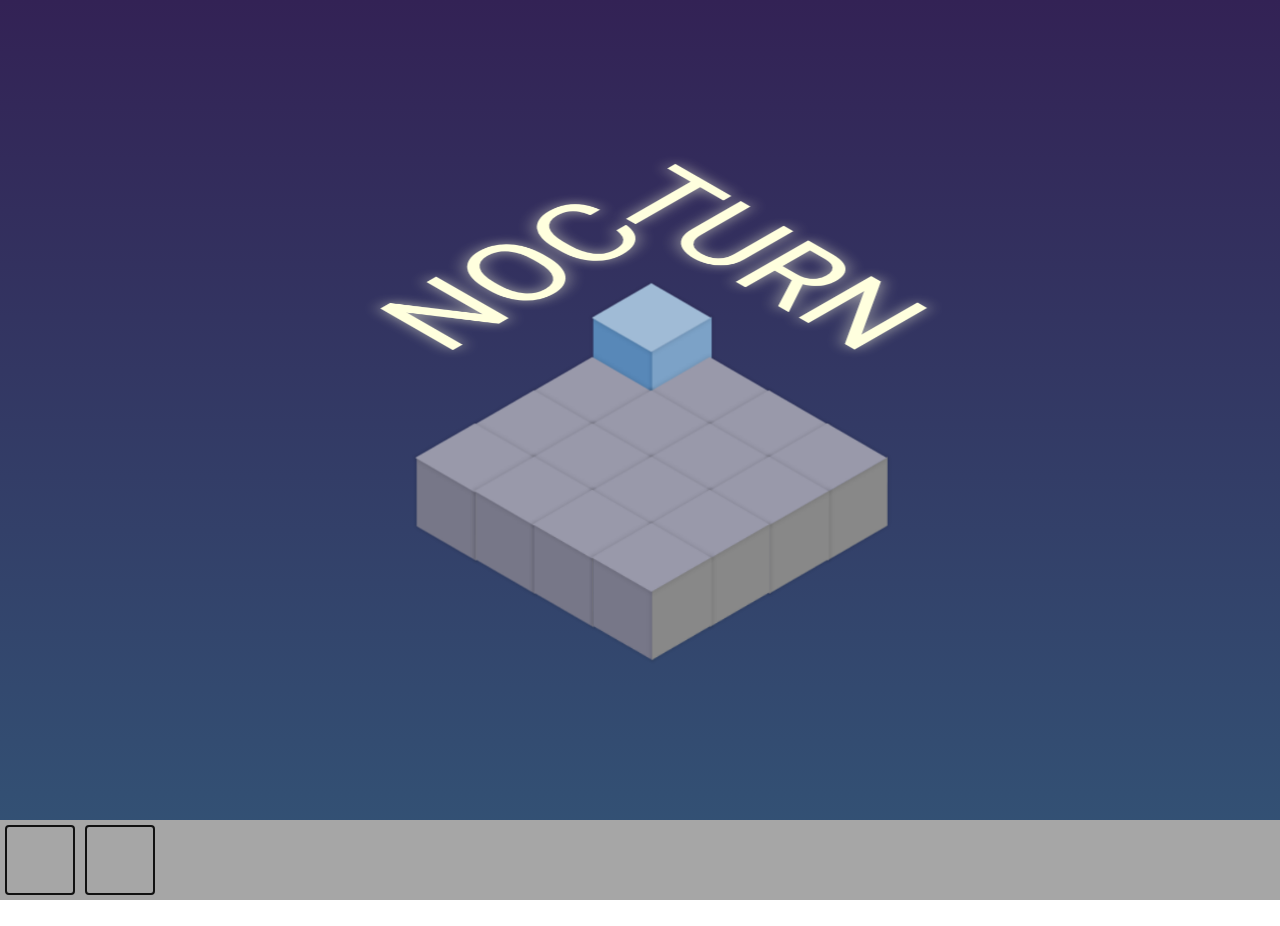
<file: index.html>
<!DOCTYPE html>
<html lang="en" dir="ltr">
<head>
  <meta charset="utf-8">
  <meta name="viewport" content="width=device-width, initial-scale=1">
  <title>Nocturn</title>
  <link rel="stylesheet" href="https://use.fontawesome.com/releases/v5.6.3/css/all.css" integrity="sha384-UHRtZLI+pbxtHCWp1t77Bi1L4ZtiqrqD80Kn4Z8NTSRyMA2Fd33n5dQ8lWUE00s/" crossorigin="anonymous">
  <link href="https://fonts.googleapis.com/css?family=Roboto" rel="stylesheet">
  <link rel="stylesheet" href="css/style.css">
  <script src="https://ajax.googleapis.com/ajax/libs/jquery/3.3.1/jquery.min.js"></script>
  <script src="js/levels.js" charset="utf-8"></script>
  <script src="js/GameLevel.js" charset="utf-8"></script>
  <script src="js/app.js" charset="utf-8"></script>
</head>
<body>
  <main>
    <div class="screen start">
      <div class="intro">
        <div class="angle1">
          NOC
        </div>
        <div class="angle2">
          TURN
        </div>
      </div>
      <div class="hex-grid start">
        <div class="odd">
          <div data-id="1"class="hex level level1 start-button-single">
            <div class="diamond">
              <div class="scale">
                <div class="seg"></div>
              </div>
            </div>
            <div class="diamond">
              <div class="scale">
                <div class="seg"></div>
              </div>
            </div>
            <div class="diamond">
              <div class="scale">
                <div class="seg">
                </div>
              </div>
            </div>
          </div>
        </div>
        <div class="even">
          <div data-id="2"class="hex level level2 start-button-single hidden">
            <div class="diamond">
              <div class="scale">
                <div class="seg"></div>
              </div>
            </div>
            <div class="diamond">
              <div class="scale">
                <div class="seg"></div>
              </div>
            </div>
            <div class="diamond">
              <div class="scale">
                <div class="seg">
                </div>
              </div>
            </div>
          </div>
          <div data-id="8" class="hex level level8 start-button-single hidden">
            <div class="diamond">
              <div class="scale">
                <div class="seg"></div>
              </div>
            </div>
            <div class="diamond">
              <div class="scale">
                <div class="seg"></div>
              </div>
            </div>
            <div class="diamond">
              <div class="scale">
                <div class="seg"></div>
              </div>
            </div>
          </div>
        </div>
        <div class="odd">
          <div data-id="3" class="hex level level3 start-button-single hidden">
            <div class="diamond">
              <div class="scale">
                <div class="seg"></div>
              </div>
            </div>
            <div class="diamond">
              <div class="scale">
                <div class="seg"></div>
              </div>
            </div>
            <div class="diamond">
              <div class="scale">
                <div class="seg"></div>
              </div>
            </div>
          </div>
          <div data-id="7" class="hex level level7 start-button-single hidden">
            <div class="diamond">
              <div class="scale">
                <div class="seg"></div></div>
            </div>
            <div class="diamond">
              <div class="scale">
                <div class="seg"></div></div>
            </div>
            <div class="diamond">
              <div class="scale">
                <div class="seg"></div>
              </div>
            </div>
          </div>
          <div data-id="9" class="hex level level9 start-button-single hidden">
            <div class="diamond">
              <div class="scale">
                <div class="seg"></div></div>
            </div>
            <div class="diamond">
              <div class="scale">
                <div class="seg"></div></div>
            </div>
            <div class="diamond">
              <div class="scale">
                <div class="seg"></div>
              </div>
            </div>
          </div>

        </div>
        <div class="even">
          <div data-id="4"class="hex level level4 start-button-single hidden">
            <div class="diamond">
              <div class="scale">
                <div class="seg"></div>
              </div>
            </div>
            <div class="diamond">
              <div class="scale">
                <div class="seg"></div>
              </div>
            </div>
            <div class="diamond">
              <div class="scale">
                <div class="seg"></div>
              </div>
            </div>
          </div>
          <div data-id="6"class="hex level level6 start-button-single hidden">
            <div class="diamond">
              <div class="scale">
                <div class="seg"></div>
              </div>
            </div>
            <div class="diamond">
              <div class="scale">
                <div class="seg"></div>
              </div>
            </div>
            <div class="diamond">
              <div class="scale">
                <div class="seg"></div>
              </div>
            </div>
          </div>
          <div data-id="10"class="hex level level10 start-button-single hidden">
            <div class="diamond">
              <div class="scale">
                <div class="seg"></div>
              </div>
            </div>
            <div class="diamond">
              <div class="scale">
                <div class="seg"></div>
              </div>
            </div>
            <div class="diamond">
              <div class="scale">
                <div class="seg"></div>
              </div>
            </div>
          </div>
          <div data-id="16"class="hex level level16 start-button-single hidden">
            <div class="diamond">
              <div class="scale">
                <div class="seg"></div>
              </div>
            </div>
            <div class="diamond">
              <div class="scale">
                <div class="seg"></div>
              </div>
            </div>
            <div class="diamond">
              <div class="scale">
                <div class="seg"></div>
              </div>
            </div>
          </div>
        </div>
        <div class="odd">
          <div data-id="5"class="hex level level5 start-button-single hidden">
            <div class="diamond">
              <div class="scale">
                <div class="seg"></div>
              </div>
            </div>
            <div class="diamond">
              <div class="scale">
                <div class="seg"></div>
              </div>
            </div>
            <div class="diamond">
              <div class="scale">
                <div class="seg"></div>
              </div>
            </div>
          </div>
          <div data-id="11"class="hex level level11 start-button-single hidden">
            <div class="diamond">
              <div class="scale">
                <div class="seg"></div>
              </div>
            </div>
            <div class="diamond">
              <div class="scale">
                <div class="seg"></div>
              </div>
            </div>
            <div class="diamond">
              <div class="scale">
                <div class="seg"></div>
              </div>
            </div>
          </div>
          <div data-id="15"class="hex level level15 start-button-single hidden">
            <div class="diamond">
              <div class="scale">
                <div class="seg"></div>
              </div>
            </div>
            <div class="diamond">
              <div class="scale">
                <div class="seg"></div>
              </div>
            </div>
            <div class="diamond">
              <div class="scale">
                <div class="seg"></div>
              </div>
            </div>
          </div>

        </div>
        <div class="even">
          <div data-id="12"class="hex level level12 start-button-single hidden">
            <div class="diamond">
              <div class="scale">
                <div class="seg"></div>
              </div>
            </div>
            <div class="diamond">
              <div class="scale">
                <div class="seg"></div>
              </div>
            </div>
            <div class="diamond">
              <div class="scale">
                <div class="seg"></div>
              </div>
            </div>
          </div>
          <div data-id="14"class="hex level level14 start-button-single hidden">
            <div class="diamond">
              <div class="scale">
                <div class="seg"></div>
              </div>
            </div>
            <div class="diamond">
              <div class="scale">
                <div class="seg"></div>
              </div>
            </div>
            <div class="diamond">
              <div class="scale">
                <div class="seg"></div>
              </div>
            </div>
          </div>
        </div>
        <div class="odd">
          <div data-id="13"class="hex level level13 start-button-single hidden">
            <div class="diamond">
              <div class="scale">
                <div class="seg"></div>
              </div>
            </div>
            <div class="diamond">
              <div class="scale">
                <div class="seg"></div>
              </div>
            </div>
            <div class="diamond">
              <div class="scale">
                <div class="seg"></div>
              </div>
            </div>
          </div>
        </div>
      </div>
    </div>
    <div class="fireworks-container">
      <div class="fireworks fireworks1"></div>
      <div class="fireworks fireworks2"></div>
      <div class="fireworks fireworks3"></div>
    </div>
    <div class="screen game">
      <div class="hex-grid">
      </div>
    </div>
    <footer>
      <div class="left">
        <button class="home">
          <i class="fas fa-home"></i>
        </button>
        <button data-id="0" class="two-player level">
          <i class="fas fa-male"></i>
          <i class="fas fa-male"></i>
        </button>
      </div>
      <div class="hex-scale">
        <div class="hex hidden undo">
          <div class="diamond">
            <div class="scale">
              <div class="seg"></div>
            </div>
          </div>
          <div class="diamond">
            <div class="scale">
              <div class="seg"></div>
            </div>
          </div>
          <div class="diamond">
            <div class="scale">
              <div class="seg">
              </div>
            </div>
          </div>
        </div>
      </div>
    </footer>
  </main>
</body>
</html>
</file>
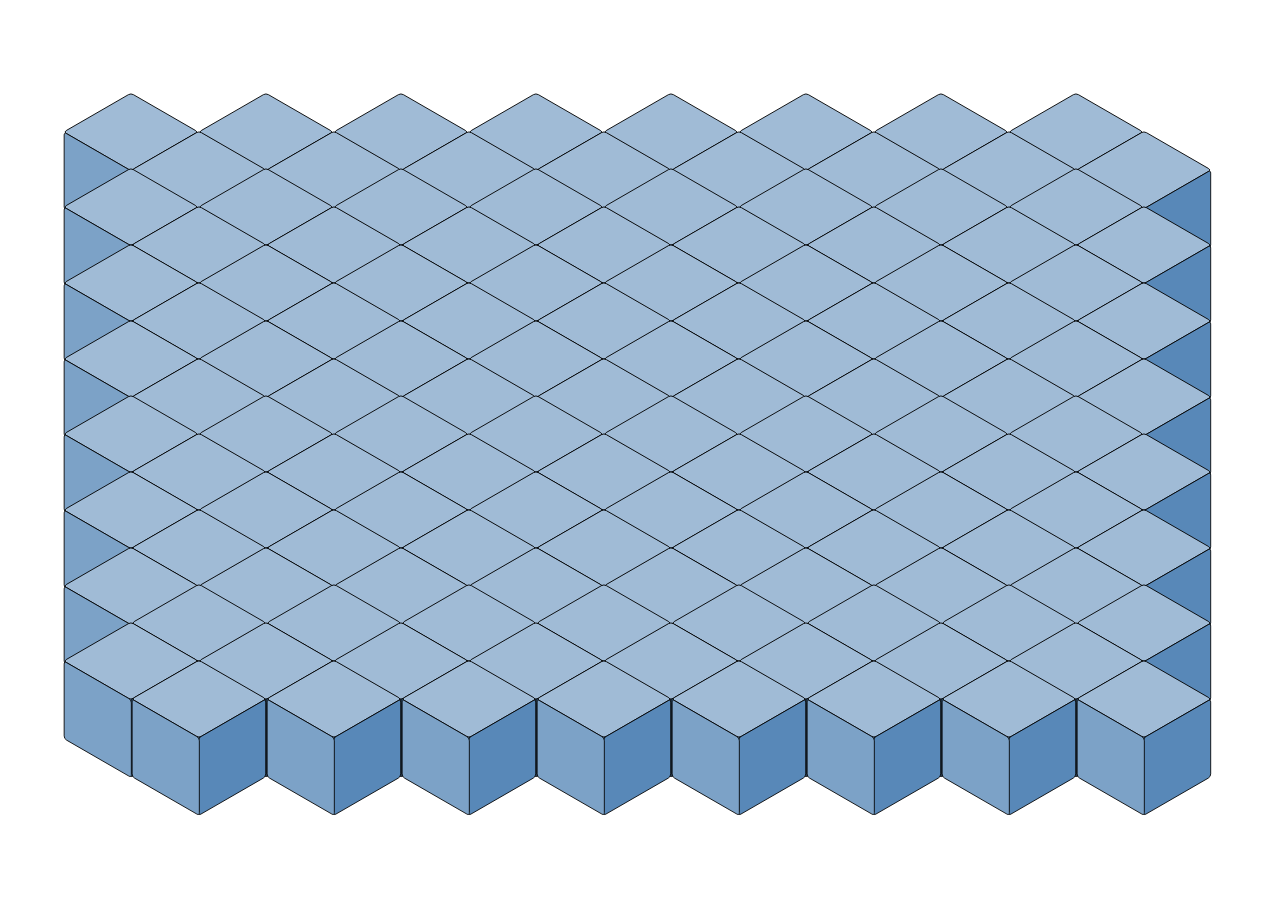
<file: hex-test.html>
<!DOCTYPE html>
<html lang="en" dir="ltr">
  <head>
    <meta charset="utf-8">
    <title></title>
    <link rel="stylesheet" href="css/style-test.css">
  </head>
  <body>
    <div class="hex-grid">
      <div class="even">
        <div class="hex">
          <div class="diamond">
          </div>
        </div>
        <div class="hex">
          <div class="diamond">
          </div>
        </div>
        <div class="hex">
          <div class="diamond">
          </div>
        </div>
        <div class="hex">
          <div class="diamond">
          </div>
        </div>
        <div class="hex">
          <div class="diamond">
          </div>
        </div>
        <div class="hex">
          <div class="diamond">
          </div>
        </div>
        <div class="hex">
          <div class="diamond">
          </div>
        </div>
        <div class="hex">
          <div class="diamond">
          </div>
        </div>
      </div>
      <div class="odd">
        <div class="hex">
          <div class="diamond">
          </div>
        </div>
        <div class="hex">
          <div class="diamond">
          </div>
        </div>
        <div class="hex">
          <div class="diamond">
          </div>
        </div>
        <div class="hex">
          <div class="diamond">
          </div>
        </div>
        <div class="hex">
          <div class="diamond">
          </div>
        </div>
        <div class="hex">
          <div class="diamond">
          </div>
        </div>
        <div class="hex">
          <div class="diamond">
          </div>
        </div>
        <div class="hex">
          <div class="diamond">
          </div>
        </div>
      </div>
      <div class="even">
        <div class="hex">
          <div class="diamond">
          </div>
        </div>
        <div class="hex">
          <div class="diamond">
          </div>
        </div>
        <div class="hex">
          <div class="diamond">
          </div>
        </div>
        <div class="hex">
          <div class="diamond">
          </div>
        </div>
        <div class="hex">
          <div class="diamond">
          </div>
        </div>
        <div class="hex">
          <div class="diamond">
          </div>
        </div>
        <div class="hex">
          <div class="diamond">
          </div>
        </div>
        <div class="hex">
          <div class="diamond">
          </div>
        </div>
      </div>
      <div class="odd">
        <div class="hex">
          <div class="diamond">
          </div>
        </div>
        <div class="hex">
          <div class="diamond">
          </div>
        </div>
        <div class="hex">
          <div class="diamond">
          </div>
        </div>
        <div class="hex">
          <div class="diamond">
          </div>
        </div>
        <div class="hex">
          <div class="diamond">
          </div>
        </div>
        <div class="hex">
          <div class="diamond">
          </div>
        </div>
        <div class="hex">
          <div class="diamond">
          </div>
        </div>
        <div class="hex">
          <div class="diamond">
          </div>
        </div>
      </div>
      <div class="even">
        <div class="hex">
          <div class="diamond">
          </div>
        </div>
        <div class="hex">
          <div class="diamond">
          </div>
        </div>
        <div class="hex">
          <div class="diamond">
          </div>
        </div>
        <div class="hex">
          <div class="diamond">
          </div>
        </div>
        <div class="hex">
          <div class="diamond">
          </div>
        </div>
        <div class="hex">
          <div class="diamond">
          </div>
        </div>
        <div class="hex">
          <div class="diamond">
          </div>
        </div>
        <div class="hex">
          <div class="diamond">
          </div>
        </div>
      </div>
      <div class="odd">
        <div class="hex">
          <div class="diamond">
          </div>
        </div>
        <div class="hex">
          <div class="diamond">
          </div>
        </div>
        <div class="hex">
          <div class="diamond">
          </div>
        </div>
        <div class="hex">
          <div class="diamond">
          </div>
        </div>
        <div class="hex">
          <div class="diamond">
          </div>
        </div>
        <div class="hex">
          <div class="diamond">
          </div>
        </div>
        <div class="hex">
          <div class="diamond">
          </div>
        </div>
        <div class="hex">
          <div class="diamond">
          </div>
        </div>
      </div>
      <div class="even">
        <div class="hex">
          <div class="diamond">
          </div>
        </div>
        <div class="hex">
          <div class="diamond">
          </div>
        </div>
        <div class="hex">
          <div class="diamond">
          </div>
        </div>
        <div class="hex">
          <div class="diamond">
          </div>
        </div>
        <div class="hex">
          <div class="diamond">
          </div>
        </div>
        <div class="hex">
          <div class="diamond">
          </div>
        </div>
        <div class="hex">
          <div class="diamond">
          </div>
        </div>
        <div class="hex">
          <div class="diamond">
          </div>
        </div>
      </div>
      <div class="odd">
        <div class="hex">
          <div class="diamond">
          </div>
        </div>
        <div class="hex">
          <div class="diamond">
          </div>
        </div>
        <div class="hex">
          <div class="diamond">
          </div>
        </div>
        <div class="hex">
          <div class="diamond">
          </div>
        </div>
        <div class="hex">
          <div class="diamond">
          </div>
        </div>
        <div class="hex">
          <div class="diamond">
          </div>
        </div>
        <div class="hex">
          <div class="diamond">
          </div>
        </div>
        <div class="hex">
          <div class="diamond">
          </div>
        </div>
      </div>
      <div class="even">
        <div class="hex">
          <div class="diamond">
          </div>
        </div>
        <div class="hex">
          <div class="diamond">
          </div>
        </div>
        <div class="hex">
          <div class="diamond">
          </div>
        </div>
        <div class="hex">
          <div class="diamond">
          </div>
        </div>
        <div class="hex">
          <div class="diamond">
          </div>
        </div>
        <div class="hex">
          <div class="diamond">
          </div>
        </div>
        <div class="hex">
          <div class="diamond">
          </div>
        </div>
        <div class="hex">
          <div class="diamond">
          </div>
        </div>
      </div>
      <div class="odd">
        <div class="hex">
          <div class="diamond">
          </div>
        </div>
        <div class="hex">
          <div class="diamond">
          </div>
        </div>
        <div class="hex">
          <div class="diamond">
          </div>
        </div>
        <div class="hex">
          <div class="diamond">
          </div>
        </div>
        <div class="hex">
          <div class="diamond">
          </div>
        </div>
        <div class="hex">
          <div class="diamond">
          </div>
        </div>
        <div class="hex">
          <div class="diamond">
          </div>
        </div>
        <div class="hex">
          <div class="diamond">
          </div>
        </div>
      </div>
      <div class="even">
        <div class="hex">
          <div class="diamond">
          </div>
        </div>
        <div class="hex">
          <div class="diamond">
          </div>
        </div>
        <div class="hex">
          <div class="diamond">
          </div>
        </div>
        <div class="hex">
          <div class="diamond">
          </div>
        </div>
        <div class="hex">
          <div class="diamond">
          </div>
        </div>
        <div class="hex">
          <div class="diamond">
          </div>
        </div>
        <div class="hex">
          <div class="diamond">
          </div>
        </div>
        <div class="hex">
          <div class="diamond">
          </div>
        </div>
      </div>
      <div class="odd">
        <div class="hex">
          <div class="diamond">
          </div>
        </div>
        <div class="hex">
          <div class="diamond">
          </div>
        </div>
        <div class="hex">
          <div class="diamond">
          </div>
        </div>
        <div class="hex">
          <div class="diamond">
          </div>
        </div>
        <div class="hex">
          <div class="diamond">
          </div>
        </div>
        <div class="hex">
          <div class="diamond">
          </div>
        </div>
        <div class="hex">
          <div class="diamond">
          </div>
        </div>
        <div class="hex">
          <div class="diamond">
          </div>
        </div>
      </div>
      <div class="even">
        <div class="hex">
          <div class="diamond">
          </div>
        </div>
        <div class="hex">
          <div class="diamond">
          </div>
        </div>
        <div class="hex">
          <div class="diamond">
          </div>
        </div>
        <div class="hex">
          <div class="diamond">
          </div>
        </div>
        <div class="hex">
          <div class="diamond">
          </div>
        </div>
        <div class="hex">
          <div class="diamond">
          </div>
        </div>
        <div class="hex">
          <div class="diamond">
          </div>
        </div>
        <div class="hex">
          <div class="diamond">
          </div>
        </div>
      </div>
      <div class="odd">
        <div class="hex">
          <div class="diamond">
          </div>
        </div>
        <div class="hex">
          <div class="diamond">
          </div>
        </div>
        <div class="hex">
          <div class="diamond">
          </div>
        </div>
        <div class="hex">
          <div class="diamond">
          </div>
        </div>
        <div class="hex">
          <div class="diamond">
          </div>
        </div>
        <div class="hex">
          <div class="diamond">
          </div>
        </div>
        <div class="hex">
          <div class="diamond">
          </div>
        </div>
        <div class="hex">
          <div class="diamond">
          </div>
        </div>
      </div>
      <div class="even">
        <div class="hex">
          <div class="diamond">
          </div>
        </div>
        <div class="hex">
          <div class="diamond">
          </div>
        </div>
        <div class="hex">
          <div class="diamond">
          </div>
        </div>
        <div class="hex">
          <div class="diamond">
          </div>
        </div>
        <div class="hex">
          <div class="diamond">
          </div>
        </div>
        <div class="hex">
          <div class="diamond">
          </div>
        </div>
        <div class="hex">
          <div class="diamond">
          </div>
        </div>
        <div class="hex">
          <div class="diamond">
          </div>
        </div>
      </div>
      <div class="odd">
        <div class="hex">
          <div class="diamond">
          </div>
        </div>
        <div class="hex">
          <div class="diamond">
          </div>
        </div>
        <div class="hex">
          <div class="diamond">
          </div>
        </div>
        <div class="hex">
          <div class="diamond">
          </div>
        </div>
        <div class="hex">
          <div class="diamond">
          </div>
        </div>
        <div class="hex">
          <div class="diamond">
          </div>
        </div>
        <div class="hex">
          <div class="diamond">
          </div>
        </div>
        <div class="hex">
          <div class="diamond">
          </div>
        </div>
      </div>
    </div>
  </body>
</html>
</file>
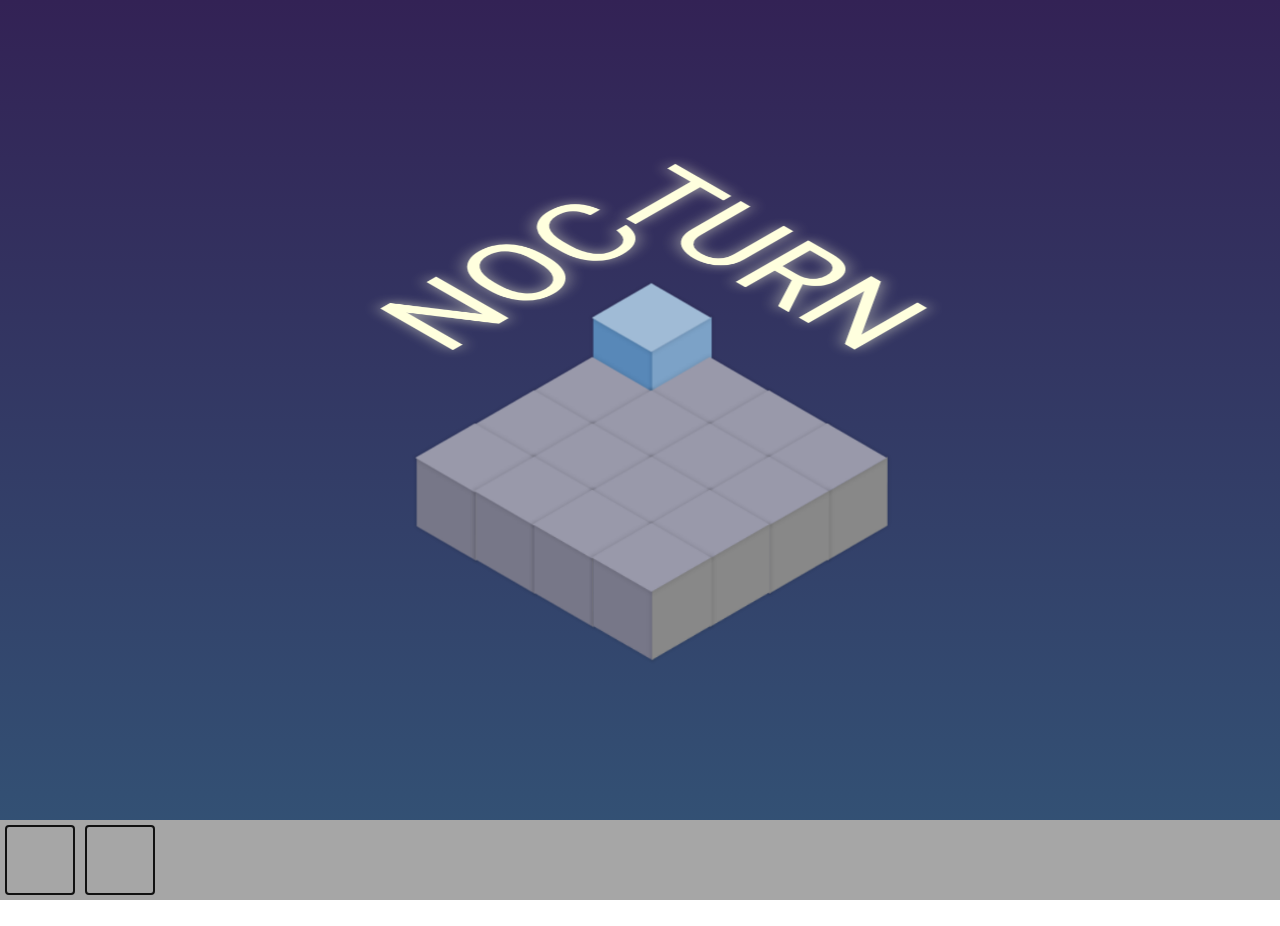
<file: index-back-up.html>
<!DOCTYPE html>
<html lang="en" dir="ltr">
<head>
  <meta charset="utf-8">
  <meta name="viewport" content="width=device-width, initial-scale=1">
  <title>Nocturn</title>
  <link rel="stylesheet" href="https://use.fontawesome.com/releases/v5.6.3/css/all.css" integrity="sha384-UHRtZLI+pbxtHCWp1t77Bi1L4ZtiqrqD80Kn4Z8NTSRyMA2Fd33n5dQ8lWUE00s/" crossorigin="anonymous">
  <link href="https://fonts.googleapis.com/css?family=Roboto" rel="stylesheet">
  <link rel="stylesheet" href="css/style.css">
  <script src="https://ajax.googleapis.com/ajax/libs/jquery/3.3.1/jquery.min.js"></script>
  <script src="js/app.js" charset="utf-8"></script>
</head>
<body>
  <main>
    <div class="screen start" id="xouter">
      <div class="intro">
        <div class="angle1">
          NOC
        </div>
        <div class="angle2">
          TURN
        </div>

      </div>
      <div class="hex-grid start" id="xwrap">
        <div class="odd">
          <div data-id="1"class="hex level level1 start-button-single">
            <div class="diamond">
              <div class="scale">
                <div class="seg"></div>
              </div>
            </div>
            <div class="diamond">
              <div class="scale">
                <div class="seg"></div>
              </div>
            </div>
            <div class="diamond">
              <div class="scale">
                <div class="seg">
                </div>
              </div>
            </div>
          </div>
        </div>
        <div class="even">
          <div data-id="2"class="hex level level2 start-button-single hidden">
            <div class="diamond">
              <div class="scale">
                <div class="seg"></div>
              </div>
            </div>
            <div class="diamond">
              <div class="scale">
                <div class="seg"></div>
              </div>
            </div>
            <div class="diamond">
              <div class="scale">
                <div class="seg">
                </div>
              </div>
            </div>
          </div>
          <div data-id="8" class="hex level level8 start-button-single hidden">
            <div class="diamond">
              <div class="scale">
                <div class="seg"></div>
              </div>
            </div>
            <div class="diamond">
              <div class="scale">
                <div class="seg"></div>
              </div>
            </div>
            <div class="diamond">
              <div class="scale">
                <div class="seg">

                </div>
              </div>
            </div>
          </div>
        </div>
        <div class="odd">
          <div data-id="3" class="hex level level3 start-button-single hidden">
            <div class="diamond">
              <div class="scale">
                <div class="seg"></div>
              </div>
            </div>
            <div class="diamond">
              <div class="scale">
                <div class="seg"></div>
              </div>
            </div>
            <div class="diamond">
              <div class="scale">
                <div class="seg">

                </div>
              </div>
            </div>
          </div>
          <div data-id="7" class="hex level level7 start-button-single hidden">
            <div class="diamond">
              <div class="scale">
                <div class="seg"></div>
              </div>
            </div>
            <div class="diamond">
              <div class="scale">
                <div class="seg"></div>
              </div>
            </div>
            <div class="diamond">
              <div class="scale">
                <div class="seg">
                </div>
              </div>
            </div>
          </div>
          <div data-id="9" class="hex level level9 start-button-single hidden">
            <div class="diamond">
              <div class="scale">
                <div class="seg"></div>
              </div>
            </div>
            <div class="diamond">
              <div class="scale">
                <div class="seg"></div>
              </div>
            </div>
            <div class="diamond">
              <div class="scale">
                <div class="seg">
                </div>
              </div>
            </div>
          </div>

        </div>
        <div class="even">
          <div data-id="4"class="hex level level4 start-button-single hidden">
            <div class="diamond">
              <div class="scale">
                <div class="seg"></div>
              </div>
            </div>
            <div class="diamond">
              <div class="scale">
                <div class="seg"></div>
              </div>
            </div>
            <div class="diamond">
              <div class="scale">
                <div class="seg">

                </div>
              </div>
            </div>
          </div>
          <div data-id="6"class="hex level level6 start-button-single hidden">
            <div class="diamond">
              <div class="scale">
                <div class="seg"></div>
              </div>
            </div>
            <div class="diamond">
              <div class="scale">
                <div class="seg"></div>
              </div>
            </div>
            <div class="diamond">
              <div class="scale">
                <div class="seg">
                </div>
              </div>
            </div>
          </div>
          <div data-id="10"class="hex level level10 start-button-single hidden">
            <div class="diamond">
              <div class="scale">
                <div class="seg"></div>
              </div>
            </div>
            <div class="diamond">
              <div class="scale">
                <div class="seg"></div>
              </div>
            </div>
            <div class="diamond">
              <div class="scale">
                <div class="seg">
                </div>
              </div>
            </div>
          </div>
          <div data-id="16"class="hex level level16 start-button-single hidden">
            <div class="diamond">
              <div class="scale">
                <div class="seg"></div>
              </div>
            </div>
            <div class="diamond">
              <div class="scale">
                <div class="seg"></div>
              </div>
            </div>
            <div class="diamond">
              <div class="scale">
                <div class="seg">

                </div>
              </div>
            </div>
          </div>
        </div>
        <div class="odd">
          <div data-id="5"class="hex level level5 start-button-single hidden">
            <div class="diamond">
              <div class="scale">
                <div class="seg"></div>
              </div>
            </div>
            <div class="diamond">
              <div class="scale">
                <div class="seg"></div>
              </div>
            </div>
            <div class="diamond">
              <div class="scale">
                <div class="seg">

                </div>
              </div>
            </div>
          </div>
          <div data-id="11"class="hex level level11 start-button-single hidden">
            <div class="diamond">
              <div class="scale">
                <div class="seg"></div>
              </div>
            </div>
            <div class="diamond">
              <div class="scale">
                <div class="seg"></div>
              </div>
            </div>
            <div class="diamond">
              <div class="scale">
                <div class="seg">
                </div>
              </div>
            </div>
          </div>
          <div data-id="15"class="hex level level15 start-button-single hidden">
            <div class="diamond">
              <div class="scale">
                <div class="seg"></div>
              </div>
            </div>
            <div class="diamond">
              <div class="scale">
                <div class="seg"></div>
              </div>
            </div>
            <div class="diamond">
              <div class="scale">
                <div class="seg">
                </div>
              </div>
            </div>
          </div>

        </div>
        <div class="even">
          <div data-id="12"class="hex level level12 start-button-single hidden">
            <div class="diamond">
              <div class="scale">
                <div class="seg"></div>
              </div>
            </div>
            <div class="diamond">
              <div class="scale">
                <div class="seg"></div>
              </div>
            </div>
            <div class="diamond">
              <div class="scale">
                <div class="seg">
                </div>
              </div>
            </div>
          </div>
          <div data-id="14"class="hex level level14 start-button-single hidden">
            <div class="diamond">
              <div class="scale">
                <div class="seg"></div>
              </div>
            </div>
            <div class="diamond">
              <div class="scale">
                <div class="seg"></div>
              </div>
            </div>
            <div class="diamond">
              <div class="scale">
                <div class="seg">

                </div>
              </div>
            </div>
          </div>
        </div>
        <div class="odd">
          <div data-id="13"class="hex level level13 start-button-single hidden">
            <div class="diamond">
              <div class="scale">
                <div class="seg"></div>
              </div>
            </div>
            <div class="diamond">
              <div class="scale">
                <div class="seg"></div>
              </div>
            </div>
            <div class="diamond">
              <div class="scale">
                <div class="seg">
                </div>
              </div>
            </div>
          </div>
        </div>
    </div>
      <!-- <button class='start-button-single'>Single Player</button>
      <button class='start-button'>Two Player</button>
      <button class='settingsButton'>Settings</button> -->
    </div>
    <!-- <div class="screen settings">
      <h1>Settings</h1>
      <p>Change some settings</p>
      <form class="form" action="index.html" method="post">
        <label for="cpu-type">Select CPU Type</label><br>
        <input type="radio" name="cpu-type" value="first" checked> First<br>
        <input type="radio" name="cpu-type" value="random"> Random<br>
        <input type="radio" name="cpu-type" value="greedy"> Greedy<br>

        <label for="board-size">Select Board Size</label><br>
        <input type="radio" name="board-size" value="4" > 4<br>
        <input type="radio" name="board-size" value="6"> 6<br>
        <input type="radio" name="board-size" value="8" checked> 8<br>
        <input type="radio" name="board-size" value="10" checked> 10<br>



        <button type="submit" name="button">Save Settings</button>
      </form>
      <button class="menuButton">Main Menu</button>
    </div> -->

    <div class="fireworks-container">
      <div class="fireworks fireworks1"></div>
      <div class="fireworks fireworks2"></div>
      <div class="fireworks fireworks3"></div>
    </div>
    <div class="screen game">

      <div class="hex-grid">
      </div>
    </div>
    <footer>
      <div class="left">
        <button class="home">
          <i class="fas fa-home"></i>
        </button>
        <button class="two-player">
          <i class="fas fa-male"></i>
          <i class="fas fa-male"></i>
        </button>
        <!-- <button class="undo">
          <i class="fas fa-undo"></i>
        </button> -->
      </div>

      <div class="hex-scale">
        <div class="hex hidden undo">
        <div class="diamond">
          <div class="scale">
            <div class="seg"></div>
          </div>
        </div>
        <div class="diamond">
          <div class="scale">
            <div class="seg"></div>
          </div>
        </div>
        <div class="diamond">
          <div class="scale">
            <div class="seg">
            </div>
          </div>
        </div>
      </div>
      </div>
    </footer>
  </main>
</body>
</html>
</file>
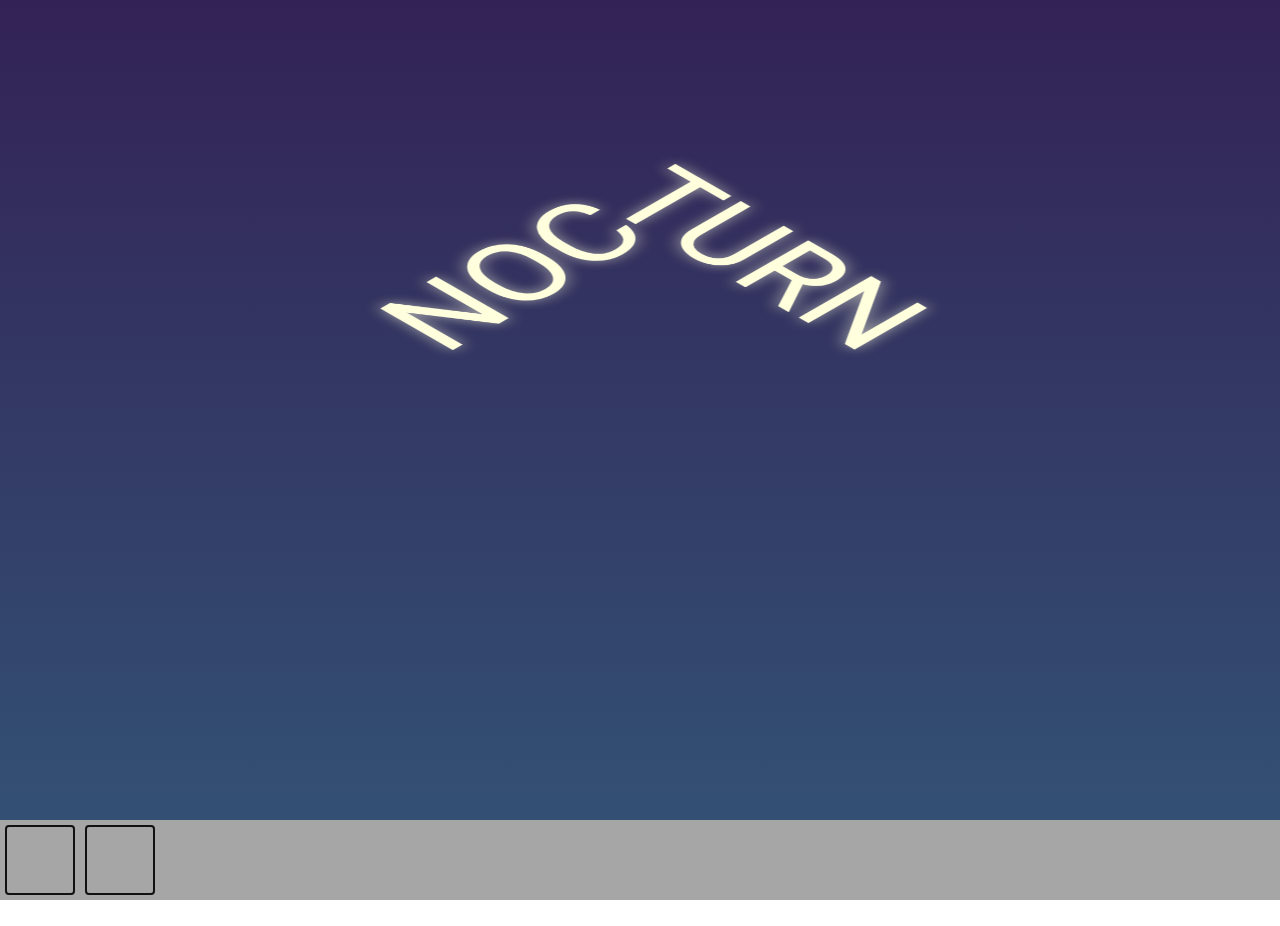
<file: index-new-hex-test.html>
<!DOCTYPE html>
<html lang="en" dir="ltr">
<head>
  <meta charset="utf-8">
  <meta name="viewport" content="width=device-width, initial-scale=1">
  <title>Nocturn</title>
  <link rel="stylesheet" href="https://use.fontawesome.com/releases/v5.6.3/css/all.css" integrity="sha384-UHRtZLI+pbxtHCWp1t77Bi1L4ZtiqrqD80Kn4Z8NTSRyMA2Fd33n5dQ8lWUE00s/" crossorigin="anonymous">
  <link href="https://fonts.googleapis.com/css?family=Roboto" rel="stylesheet">
  <link rel="stylesheet" href="css/style.css">
  <script src="https://ajax.googleapis.com/ajax/libs/jquery/3.3.1/jquery.min.js"></script>
  <script src="js/app.js" charset="utf-8"></script>
</head>
<body>
  <main>
    <div class="screen start" id="xouter">
      <div class="intro">
        <div class="angle1">
          NOC
        </div>
        <div class="angle2">
          TURN
        </div>

      </div>
      <div class="hex-grid start" id="xwrap">
        <div class="even">
          <div data-id="2"class="hex level level2 start-button-single hidden">
            <div class="diamond"></div>
            <div class="diamond"></div>
            <div class="diamond"></div>
          </div>
          <div data-id="8" class="hex level level8 start-button-single hidden">
            <div class="diamond"></div>
            <div class="diamond"></div>
            <div class="diamond"></div>
          </div>
          <div class="hex">
            <div class="diamond"></div>
            <div class="diamond"></div>
            <div class="diamond"></div>
          </div>
          <div class="hex">
            <div class="diamond"></div>
            <div class="diamond"></div>
            <div class="diamond"></div>
          </div>
        </div>
        <div class="odd">
          <div data-id="1"class="hex level level1 start-button-single">
            <div class="diamond"></div>
            <div class="diamond"></div>
            <div class="diamond"></div>
          </div>
          <div class="hex">
            <div class="diamond"></div>
            <div class="diamond"></div>
            <div class="diamond"></div>
          </div>
          <div class="hex">
            <div class="diamond"></div>
            <div class="diamond"></div>
            <div class="diamond"></div>
          </div>
          <div class="hex">
            <div class="diamond"></div>
            <div class="diamond"></div>
            <div class="diamond"></div>
          </div>
        </div>
        <div class="even">
          <div data-id="2"class="hex level level2 start-button-single hidden">
            <div class="diamond"></div>
            <div class="diamond"></div>
            <div class="diamond"></div>
          </div>
          <div data-id="8" class="hex level level8 start-button-single hidden">
            <div class="diamond"></div>
            <div class="diamond"></div>
            <div class="diamond"></div>
          </div>
          <div class="hex">
            <div class="diamond"></div>
            <div class="diamond"></div>
            <div class="diamond"></div>
          </div>
          <div class="hex">
            <div class="diamond"></div>
            <div class="diamond"></div>
            <div class="diamond"></div>
          </div>
        </div>
        <div class="odd">
          <div data-id="3" class="hex level level3 start-button-single hidden">
            <div class="diamond"></div>
            <div class="diamond"></div>
            <div class="diamond"></div>
          </div>
          <div data-id="7" class="hex level level7 start-button-single hidden">
            <div class="diamond"></div>
            <div class="diamond"></div>
            <div class="diamond"></div>
          </div>
          <div data-id="9" class="hex level level9 start-button-single hidden">
            <div class="diamond"></div>
            <div class="diamond"></div>
            <div class="diamond"></div>
          </div>
          <div class="hex">
            <div class="diamond"></div>
            <div class="diamond"></div>
            <div class="diamond"></div>
          </div>
        </div>
        <div class="even">
          <div data-id="4"class="hex level level4 start-button-single hidden">
            <div class="diamond"></div>
            <div class="diamond"></div>
            <div class="diamond"></div>
          </div>
          <div data-id="6"class="hex level level6 start-button-single hidden">
            <div class="diamond"></div>
            <div class="diamond"></div>
            <div class="diamond"></div>
          </div>
          <div data-id="10"class="hex level level10 start-button-single hidden">
            <div class="diamond"></div>
            <div class="diamond"></div>
            <div class="diamond"></div>
          </div>
          <div data-id="16"class="hex level level16 start-button-single hidden">
            <div class="diamond"></div>
            <div class="diamond"></div>
            <div class="diamond">

            </div>
          </div>
        </div>
        <div class="odd">
          <div data-id="5"class="hex level level5 start-button-single hidden">
            <div class="diamond"></div>
            <div class="diamond"></div>
            <div class="diamond"></div>
          </div>
          <div data-id="11"class="hex level level11 start-button-single hidden">
            <div class="diamond"></div>
            <div class="diamond"></div>
            <div class="diamond"></div>
          </div>
          <div data-id="15"class="hex level level15 start-button-single hidden">
            <div class="diamond"></div>
            <div class="diamond"></div>
            <div class="diamond"></div>
          </div>
          <div class="hex">
            <div class="diamond"></div>
            <div class="diamond"></div>
            <div class="diamond"></div>
          </div>
        </div>
        <div class="even">
          <div data-id="12"class="hex level level12 start-button-single hidden">
            <div class="diamond"></div>
            <div class="diamond"></div>
            <div class="diamond"></div>
          </div>
          <div data-id="14"class="hex level level14 start-button-single hidden">
            <div class="diamond"></div>
            <div class="diamond"></div>
            <div class="diamond"></div>
          </div>
          <div class="hex">
            <div class="diamond"></div>
            <div class="diamond"></div>
            <div class="diamond"></div>
          </div>
          <div class="hex">
            <div class="diamond"></div>
            <div class="diamond"></div>
            <div class="diamond"></div>
          </div>
        </div>
        <!-- <div class="odd">
          <div data-id="13"class="hex level level13 start-button-single hidden">
            <div class="diamond"></div>
            <div class="diamond"></div>
            <div class="diamond"></div>
          </div>
          <div class="hex">
            <div class="diamond"></div>
            <div class="diamond"></div>
            <div class="diamond"></div>
          </div>
          <div class="hex">
            <div class="diamond"></div>
            <div class="diamond"></div>
            <div class="diamond"></div>
          </div>
          <div class="hex">
            <div class="diamond"></div>
            <div class="diamond"></div>
            <div class="diamond"></div>
          </div>
        </div> -->
    </div>
      <!-- <button class='start-button-single'>Single Player</button>
      <button class='start-button'>Two Player</button>
      <button class='settingsButton'>Settings</button> -->
    </div>
    <!-- <div class="screen settings">
      <h1>Settings</h1>
      <p>Change some settings</p>
      <form class="form" action="index.html" method="post">
        <label for="cpu-type">Select CPU Type</label><br>
        <input type="radio" name="cpu-type" value="first" checked> First<br>
        <input type="radio" name="cpu-type" value="random"> Random<br>
        <input type="radio" name="cpu-type" value="greedy"> Greedy<br>

        <label for="board-size">Select Board Size</label><br>
        <input type="radio" name="board-size" value="4" > 4<br>
        <input type="radio" name="board-size" value="6"> 6<br>
        <input type="radio" name="board-size" value="8" checked> 8<br>
        <input type="radio" name="board-size" value="10" checked> 10<br>



        <button type="submit" name="button">Save Settings</button>
      </form>
      <button class="menuButton">Main Menu</button>
    </div> -->

    <div class="fireworks-container">
      <div class="fireworks fireworks1"></div>
      <div class="fireworks fireworks2"></div>
      <div class="fireworks fireworks3"></div>
    </div>
    <div class="screen game">

      <div class="hex-grid">
      </div>
    </div>
    <footer>
      <div class="left">
        <button class="home">
          <i class="fas fa-home"></i>
        </button>
        <button class="two-player">
          <i class="fas fa-male"></i>
          <i class="fas fa-male"></i>
        </button>
        <!-- <button class="undo">
          <i class="fas fa-undo"></i>
        </button> -->
      </div>

      <div class="hex-scale">
        <div class="hex hidden undo">
        <div class="diamond">
          <div class="scale">
            <div class="seg"></div>
          </div>
        </div>
        <div class="diamond">
          <div class="scale">
            <div class="seg"></div>
          </div>
        </div>
        <div class="diamond">
          <div class="scale">
            <div class="seg">
            </div>
          </div>
        </div>
      </div>
      </div>
    </footer>
  </main>
</body>
</html>
</file>
<file: css/style.css>
@keyframes invertSeg1 {
  0%,100% {
    background: #EEE; }
  50% {
    background: #111; } }
@keyframes invertSeg2 {
  0%,100% {
    background: #DDD; }
  50% {
    background: #222; } }
@keyframes invertSeg3 {
  0%,100% {
    background: #CCC; }
  50% {
    background: #000; } }
@keyframes bombSeg1 {
  0%,100% {
    background: #d58080; }
  50% {
    background: #ead56a; } }
@keyframes bombSeg2 {
  0%,100% {
    background: #c85959; }
  50% {
    background: #e3c83e; } }
@keyframes bombSeg3 {
  0%,100% {
    background: #b33c3c; }
  50% {
    background: #d0b31e; } }
@keyframes bounceWhite {
  0% {
    transform: translateY(-40px); }
  25% {
    transform: translateY(-50px); }
  75% {
    transform: translateY(-30px); }
  100% {
    transform: translateY(-40px); } }
@keyframes bounceSegWhite {
  0% {
    box-shadow: 0px 0px 15px 2px #FEFEFE; }
  25% {
    box-shadow: 0px 0px 15px 4px #FEFEFE; }
  75% {
    box-shadow: 0px 0px 5px 2px #FEFEFE; }
  100% {
    box-shadow: 0px 0px 15px 2px #FEFEFE; } }
@keyframes bounceBlack {
  0% {
    transform: translateY(-40px); }
  25% {
    transform: translateY(-50px); }
  75% {
    transform: translateY(-30px); }
  100% {
    transform: translateY(-40px); } }
html, body {
  margin: 0;
  height: 100%;
  overflow: hidden;
  font-family: 'Roboto', sans-serif; }

.hex-grid {
  width: 100%;
  transform: scale(0.8);
  display: flex;
  flex-direction: column;
  align-items: center;
  margin-left: -25px;
  margin-top: 170px;
  transition: transform 750ms, opacity 1000ms; }
  .hex-grid.hideLeft {
    opacity: 0;
    transform: scale(0.8) translateX(-1000px); }
  .hex-grid.hideRight {
    opacity: 0;
    transform: scale(0.8) translateX(1000px);
    transition: none; }

.even, .odd {
  height: 13em;
  display: flex;
  align-items: center; }

.odd {
  margin-top: -167px;
  margin-bottom: -167px; }

.hex {
  position: relative;
  margin-right: 45px;
  width: 100px;
  height: 100px;
  transition: all 500ms cubic-bezier(0.68, -0.55, 0.265, 1.55); }
  .hex.hidden {
    opacity: 0;
    transform: translateY(50px);
    pointer-events: none; }
  .hex .seg {
    position: relative;
    width: 100px;
    height: 100px;
    transform: rotate(225deg);
    font-size: 2em;
    text-align: center;
    background: grey;
    border: 2px solid rgba(0, 0, 0, 0);
    box-shadow: 0px 0px 6px 2px rgba(0, 0, 0, 0.1);
    transition: all 500ms ease-in-out; }
  .hex .scale {
    transform: scaleX(0.577); }
  .hex .diamond:first-child {
    transform: rotate(-30deg) translate(0px, 0px); }
    .hex .diamond:first-child .seg {
      background: #778; }
  .hex .diamond:nth-child(2) {
    transform: rotate(30deg) translate(10px, -128px); }
    .hex .diamond:nth-child(2) .seg {
      background: #888; }
  .hex .diamond:nth-child(3) {
    transform: rotate(90deg) translate(-273px, -36px); }
    .hex .diamond:nth-child(3) .seg {
      background: #99A; }
  .hex:hover .diamond .seg {
    border-color: #c88f96; }
  .hex.valid:hover {
    cursor: pointer; }
    .hex.valid:hover .diamond .seg {
      border-color: #93bf69; }
  .hex.white, .hex.black {
    transform: translateY(-40px); }
  .hex.white {
    animation: bounceWhite 500ms; }
    .hex.white .diamond .seg {
      color: black;
      border-color: white !important;
      animation: bounceSegWhite 500ms; }
    .hex.white .diamond:first-child .seg {
      background: #CCC; }
    .hex.white .diamond:nth-child(2) .seg {
      background: #DDD; }
    .hex.white .diamond:nth-child(3) .seg {
      background: #EEE; }
  .hex.black {
    animation: bounceBlack 500ms; }
    .hex.black .diamond .seg {
      color: white;
      border-color: #555 !important; }
    .hex.black .diamond:first-child .seg {
      background: #000; }
    .hex.black .diamond:nth-child(2) .seg {
      background: #222; }
    .hex.black .diamond:nth-child(3) .seg {
      background: #111; }
  .hex.invert.white .diamond .seg {
    border-color: #EEE !important; }
  .hex.invert.black .diamond .seg {
    border-color: #111 !important; }
  .hex.invert .diamond:first-child .seg {
    animation: invertSeg3 5s infinite; }
  .hex.invert .diamond:nth-child(2) .seg {
    animation: invertSeg2 5s infinite; }
  .hex.invert .diamond:nth-child(3) .seg {
    animation: invertSeg1 5s infinite; }
  .hex.bomb.white .diamond .seg {
    border-color: #EEE !important; }
  .hex.bomb.black .diamond .seg {
    border-color: #111 !important; }
  .hex.bomb .diamond:first-child .seg {
    animation: bombSeg3 5s infinite; }
  .hex.bomb .diamond:nth-child(2) .seg {
    animation: bombSeg2 5s infinite; }
  .hex.bomb .diamond:nth-child(3) .seg {
    animation: bombSeg1 5s infinite; }

main {
  background-image: linear-gradient(#325, #357);
  display: flex;
  width: 100%;
  height: 100vh;
  align-items: center;
  justify-content: center; }
  main .screen {
    display: none;
    flex-direction: column;
    justify-content: center;
    align-items: center; }
    main .screen[style*='display: block'] {
      display: flex !important; }
  main .start {
    display: flex;
    width: 50%;
    height: 100%;
    transform: scale(0.9);
    margin-left: 0;
    margin-top: 10px; }
    main .start .intro {
      margin-bottom: 0px;
      color: #ffffde;
      font-size: 10em;
      text-shadow: 0px 0px 20px rgba(255, 255, 222, 0.6);
      transform: translate(-110px, 100px) rotateX(55deg); }
      main .start .intro .angle1 {
        transform: rotate(-45deg); }
      main .start .intro .angle2 {
        transform: rotate(45deg) translate(44px, -310px); }
    main .start .hex.level1 .diamond:first-child .seg {
      background: #5888b8; }
    main .start .hex.level1 .diamond:nth-child(2) .seg {
      background: #7ca2c7; }
    main .start .hex.level1 .diamond:nth-child(3) .seg {
      background: #a0bbd6; }
    main .start .hex.level2 .diamond:first-child .seg {
      background: #5d94a2; }
    main .start .hex.level2 .diamond:nth-child(2) .seg {
      background: #7eaab4; }
    main .start .hex.level2 .diamond:nth-child(3) .seg {
      background: #9ebfc7; }
    main .start .hex.level3 .diamond:first-child .seg {
      background: #7db1a1; }
    main .start .hex.level3 .diamond:nth-child(2) .seg {
      background: #7db1a1; }
    main .start .hex.level3 .diamond:nth-child(3) .seg {
      background: #9dc4b8; }
    main .start .hex.level4 .diamond:first-child .seg {
      background: #7ab68b; }
    main .start .hex.level4 .diamond:nth-child(2) .seg {
      background: #7ab68b; }
    main .start .hex.level4 .diamond:nth-child(3) .seg {
      background: #9bc8a8; }
    main .start .hex.level5 .diamond:first-child .seg {
      background: #55aa55; }
    main .start .hex.level5 .diamond:nth-child(2) .seg {
      background: #77bb77; }
    main .start .hex.level5 .diamond:nth-child(3) .seg {
      background: #99cc99; }
    main .start .hex.level6 .diamond:first-child .seg {
      background: #7aab4a; }
    main .start .hex.level6 .diamond:nth-child(2) .seg {
      background: #93bf69; }
    main .start .hex.level6 .diamond:nth-child(3) .seg {
      background: #adce8d; }
    main .start .hex.level7 .diamond:first-child .seg {
      background: #b0c35d; }
    main .start .hex.level7 .diamond:nth-child(2) .seg {
      background: #b0c35d; }
    main .start .hex.level7 .diamond:nth-child(3) .seg {
      background: #c2d182; }
    main .start .hex.level8 .diamond:first-child .seg {
      background: #cac64f; }
    main .start .hex.level8 .diamond:nth-child(2) .seg {
      background: #cac64f; }
    main .start .hex.level8 .diamond:nth-child(3) .seg {
      background: #d6d376; }
    main .start .hex.level9 .diamond:first-child .seg {
      background: #d0b31e; }
    main .start .hex.level9 .diamond:nth-child(2) .seg {
      background: #e3c83e; }
    main .start .hex.level9 .diamond:nth-child(3) .seg {
      background: #ead56a; }
    main .start .hex.level10 .diamond:first-child .seg {
      background: #ca9625; }
    main .start .hex.level10 .diamond:nth-child(2) .seg {
      background: #ddad45; }
    main .start .hex.level10 .diamond:nth-child(3) .seg {
      background: #e5c070; }
    main .start .hex.level11 .diamond:first-child .seg {
      background: #d7924b; }
    main .start .hex.level11 .diamond:nth-child(2) .seg {
      background: #d7924b; }
    main .start .hex.level11 .diamond:nth-child(3) .seg {
      background: #e0ab75; }
    main .start .hex.level12 .diamond:first-child .seg {
      background: #cf7553; }
    main .start .hex.level12 .diamond:nth-child(2) .seg {
      background: #cf7553; }
    main .start .hex.level12 .diamond:nth-child(3) .seg {
      background: #da957b; }
    main .start .hex.level13 .diamond:first-child .seg {
      background: #b33c3c; }
    main .start .hex.level13 .diamond:nth-child(2) .seg {
      background: #c85959; }
    main .start .hex.level13 .diamond:nth-child(3) .seg {
      background: #d58080; }
    main .start .hex.level14 .diamond:first-child .seg {
      background: #a24f59; }
    main .start .hex.level14 .diamond:nth-child(2) .seg {
      background: #b76d76; }
    main .start .hex.level14 .diamond:nth-child(3) .seg {
      background: #c88f96; }
    main .start .hex.level15 .diamond:first-child .seg {
      background: #a68091; }
    main .start .hex.level15 .diamond:nth-child(2) .seg {
      background: #a68091; }
    main .start .hex.level15 .diamond:nth-child(3) .seg {
      background: #bb9eab; }
    main .start .hex.level16 .diamond:first-child .seg {
      background: #908fab; }
    main .start .hex.level16 .diamond:nth-child(2) .seg {
      background: #908fab; }
    main .start .hex.level16 .diamond:nth-child(3) .seg {
      background: #adacc1; }
    main .start .hex.hidden {
      opacity: 1; }
      main .start .hex.hidden .diamond:first-child .seg {
        background: #778; }
      main .start .hex.hidden .diamond:nth-child(2) .seg {
        background: #888; }
      main .start .hex.hidden .diamond:nth-child(3) .seg {
        background: #99A; }
    main .start .hex:hover.level {
      transform: translateY(-36px); }
    main .start .hex:hover .seg {
      color: black;
      border-color: white !important; }
    main .start .hex:hover:first-child .seg {
      background: #CCC; }
    main .start .hex:hover:nth-child(2) .seg {
      background: #DDD; }
    main .start .hex:hover:nth-child(3) .seg {
      background: #EEE; }
    main .start .seg {
      font-size: 1.2em; }
      main .start .seg h2 {
        color: white;
        transform: rotate(45deg);
        margin-left: 10px; }
  main .fireworks-container {
    display: none;
    position: fixed; }
    main .fireworks-container .fireworks {
      width: 250px;
      height: 250px;
      background-size: contain;
      background-repeat: no-repeat; }
      main .fireworks-container .fireworks.fireworks1 {
        background-image: url("../images/fireworks1.gif"); }
      main .fireworks-container .fireworks.fireworks2 {
        transform: scale(1.1) translate(-100px, -310px);
        background-image: url("../images/fireworks2.gif"); }
      main .fireworks-container .fireworks.fireworks3 {
        transform: scale(1.3) translate(100px, -400px);
        background-image: url("../images/fireworks3.gif"); }
  main .game {
    display: none;
    flex-direction: row;
    width: 70%;
    height: 90vh;
    transition: all 1000ms; }

footer {
  position: absolute;
  bottom: 0;
  width: 100%;
  height: 80px;
  background: #A6A6A6;
  display: flex;
  flex-direction: row;
  justify-content: space-between;
  transition: all 1000ms; }
  footer.white {
    background: #EEE; }
  footer.black {
    background: #111; }
  footer .hex-scale {
    transform: scale(0.6) translateY(-40px); }
    footer .hex-scale .white, footer .hex-scale .black {
      animation: none; }
  footer .left {
    display: flex;
    justify-content: flex-start; }
    footer .left button {
      font-size: 3em;
      padding: 5px;
      margin: 5px;
      width: 70px;
      border: 2px solid #111;
      background-color: #A6A6A6;
      outline: 0;
      border-radius: 4px; }
      footer .left button:hover {
        background-color: #DDD; }
  footer .two-player i:first-child {
    color: white; }
  footer .two-player i:last-child {
    color: black; }

/*# sourceMappingURL=style.css.map */
</file>
<file: css/style-test.css>
body {
  width: 100vw;
  height: 100vh;
  margin: 0; }

* {
  box-sizing: border-box; }

.hex-grid, .hex-scale {
  position: fixed;
  width: 100%;
  height: 100%;
  padding: 100px;
  left: -2.85%; }
  .hex-grid .odd, .hex-scale .odd {
    position: relative;
    width: 100%;
    margin-top: -9%;
    margin-bottom: -9%;
    left: 6.3%; }
    .hex-grid .odd:after, .hex-scale .odd:after {
      content: "";
      display: block;
      padding-bottom: 0%; }
  .hex-grid .even, .hex-grid .odd, .hex-scale .even, .hex-scale .odd {
    display: flex; }
    .hex-grid .even .hex, .hex-grid .odd .hex, .hex-scale .even .hex, .hex-scale .odd .hex {
      position: relative;
      width: 50%; }
      .hex-grid .even .hex:hover, .hex-grid .odd .hex:hover, .hex-scale .even .hex:hover, .hex-scale .odd .hex:hover {
        transform: translateY(-10%); }
      .hex-grid .even .hex .diamond, .hex-grid .odd .hex .diamond, .hex-scale .even .hex .diamond, .hex-scale .odd .hex .diamond {
        position: absolute;
        width: 71%;
        height: 71%;
        left: 14.5%;
        top: -12%;
        background: #a0bbd6;
        border: 0.1vw solid black;
        border-radius: 4px;
        opacity: 1;
        transform: scaleY(0.577) rotate(45deg); }
        .hex-grid .even .hex .diamond:after, .hex-grid .even .hex .diamond:before, .hex-grid .odd .hex .diamond:after, .hex-grid .odd .hex .diamond:before, .hex-scale .even .hex .diamond:after, .hex-scale .even .hex .diamond:before, .hex-scale .odd .hex .diamond:after, .hex-scale .odd .hex .diamond:before {
          content: '';
          opacity: 1;
          display: block;
          position: absolute;
          top: 100%;
          left: 100%;
          width: 100%;
          height: 100%;
          border: 0.1vw solid black;
          border-radius: 4px; }
        .hex-grid .even .hex .diamond:after, .hex-grid .odd .hex .diamond:after, .hex-scale .even .hex .diamond:after, .hex-scale .odd .hex .diamond:after {
          background: #7ca2c7;
          transform: skewX(45deg);
          left: 50%; }
        .hex-grid .even .hex .diamond:before, .hex-grid .odd .hex .diamond:before, .hex-scale .even .hex .diamond:before, .hex-scale .odd .hex .diamond:before {
          background: #5888b8;
          transform: skewY(45deg);
          top: 50%; }
      .hex-grid .even .hex:after, .hex-grid .odd .hex:after, .hex-scale .even .hex:after, .hex-scale .odd .hex:after {
        content: "";
        display: block;
        padding-bottom: 100%; }

/*# sourceMappingURL=style-test.css.map */
</file>
